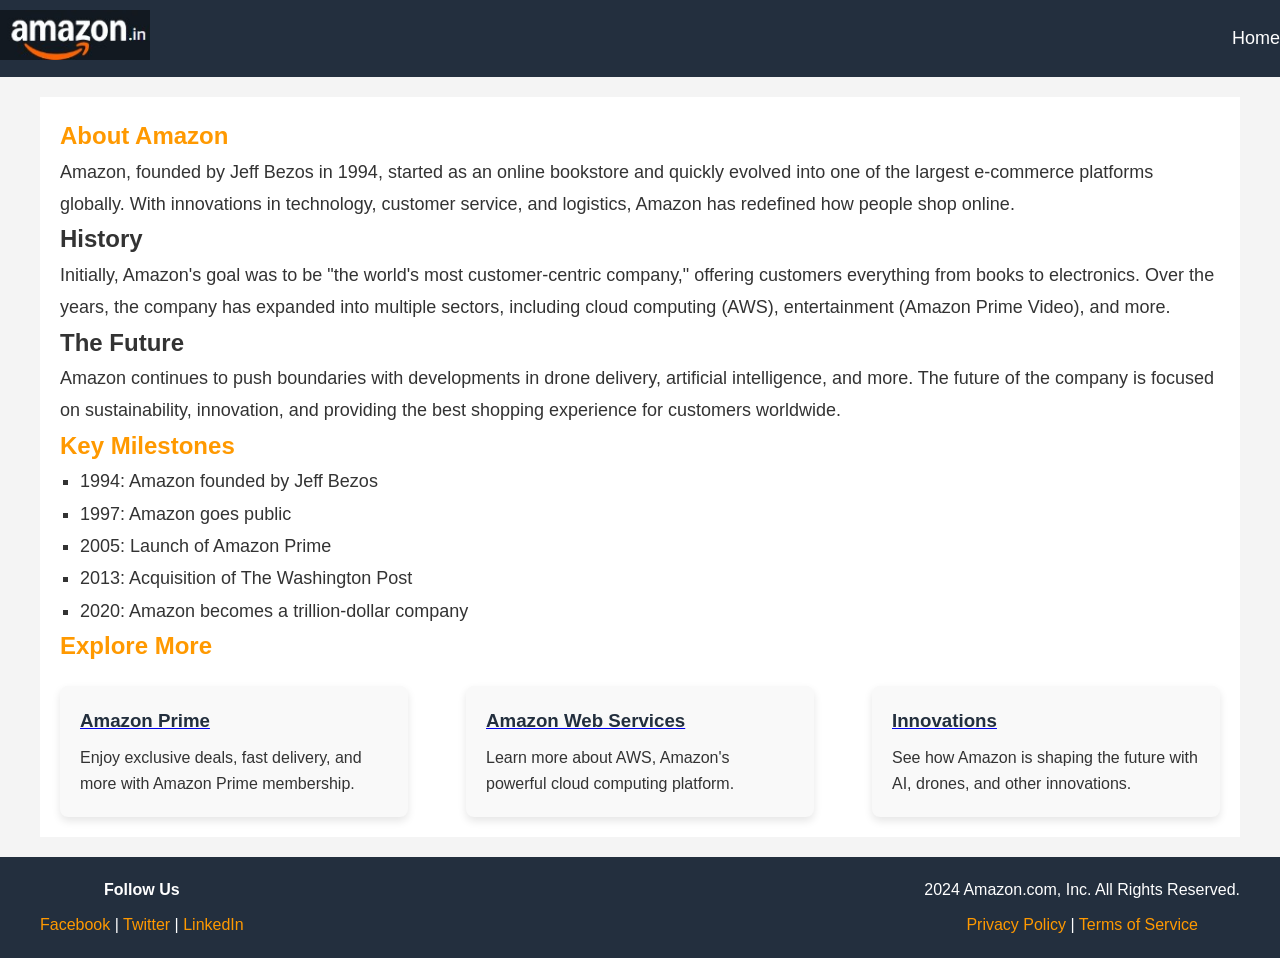
<file: about.html>
﻿<!DOCTYPE html>
<html lang="en">
<head>
    <meta charset="UTF-8">
    <meta name="viewport" content="width=device-width, initial-scale=1.0">
    <meta http-equiv="X-UA-Compatible" content="ie=edge">
    <title>Amazon Clone — Demo</title>
    <link rel="stylesheet" href="about.css">
</head>
<body>
    <!-- Header Section -->
    <header>
        <div class="logo">
            <a href="#"><img src="image/logo1.jpg" alt="main-logo"></a>
        </div>
        <nav>
            <ul>
                <li><a href="homepage.html">Home</a></li>
            </ul>
        </nav>
    </header>

    <!-- Main Section -->
    <main>
        <section class="about-us">
            <h1>About Amazon</h1>
            <p>
                Amazon, founded by Jeff Bezos in 1994, started as an online bookstore and quickly evolved into one of the largest e-commerce platforms globally. With innovations in technology, customer service, and logistics, Amazon has redefined how people shop online.
            </p>
            <h2>History</h2>
            <p>
                Initially, Amazon's goal was to be "the world's most customer-centric company," offering customers everything from books to electronics. Over the years, the company has expanded into multiple sectors, including cloud computing (AWS), entertainment (Amazon Prime Video), and more.
            </p>
            <h2>The Future</h2>
            <p>
                Amazon continues to push boundaries with developments in drone delivery, artificial intelligence, and more. The future of the company is focused on sustainability, innovation, and providing the best shopping experience for customers worldwide.
            </p>
        </section>

        <!-- Key Milestones Section -->
        <section class="milestones">
            <h2>Key Milestones</h2>
            <ul>
                <li>1994: Amazon founded by Jeff Bezos</li>
                <li>1997: Amazon goes public</li>
                <li>2005: Launch of Amazon Prime</li>
                <li>2013: Acquisition of The Washington Post</li>
                <li>2020: Amazon becomes a trillion-dollar company</li>
            </ul>
        </section>

        <!-- Additional Features -->
        <section class="features">
            <h2>Explore More</h2>
            <div class="feature-cards">
                <div class="card">
            <a href="amazon prime.html"> <h3 >Amazon Prime</h3></a>
                    <p>Enjoy exclusive deals, fast delivery, and more with Amazon Prime membership.</p>
                </div>
                <div class="card">
            <a href="web_services.html"><h3>Amazon Web Services</h3></a>
                    <p>Learn more about AWS, Amazon's powerful cloud computing platform.</p>
                </div>
                <div class="card">
            <a href="Innovationsss.html"><h3>Innovations</h3></a>
                    <p>See how Amazon is shaping the future with AI, drones, and other innovations.</p>
                </div>
            </div>
        </section>
    </main>

    <!-- Footer Section -->
    <footer>
        <div class="footer-content">
            <div class="social-media">
                <h4>Follow Us</h4>
                <a href="#">Facebook</a> | 
                <a href="#">Twitter</a> | 
                <a href="#">LinkedIn</a>
            </div>
            <div class="legal-info">
                <p> 2024 Amazon.com, Inc. All Rights Reserved.</p>
                <a href="#">Privacy Policy</a> | <a href="#">Terms of Service</a>
            </div>
        </div>
    </footer>
</body>
</html>
</file>
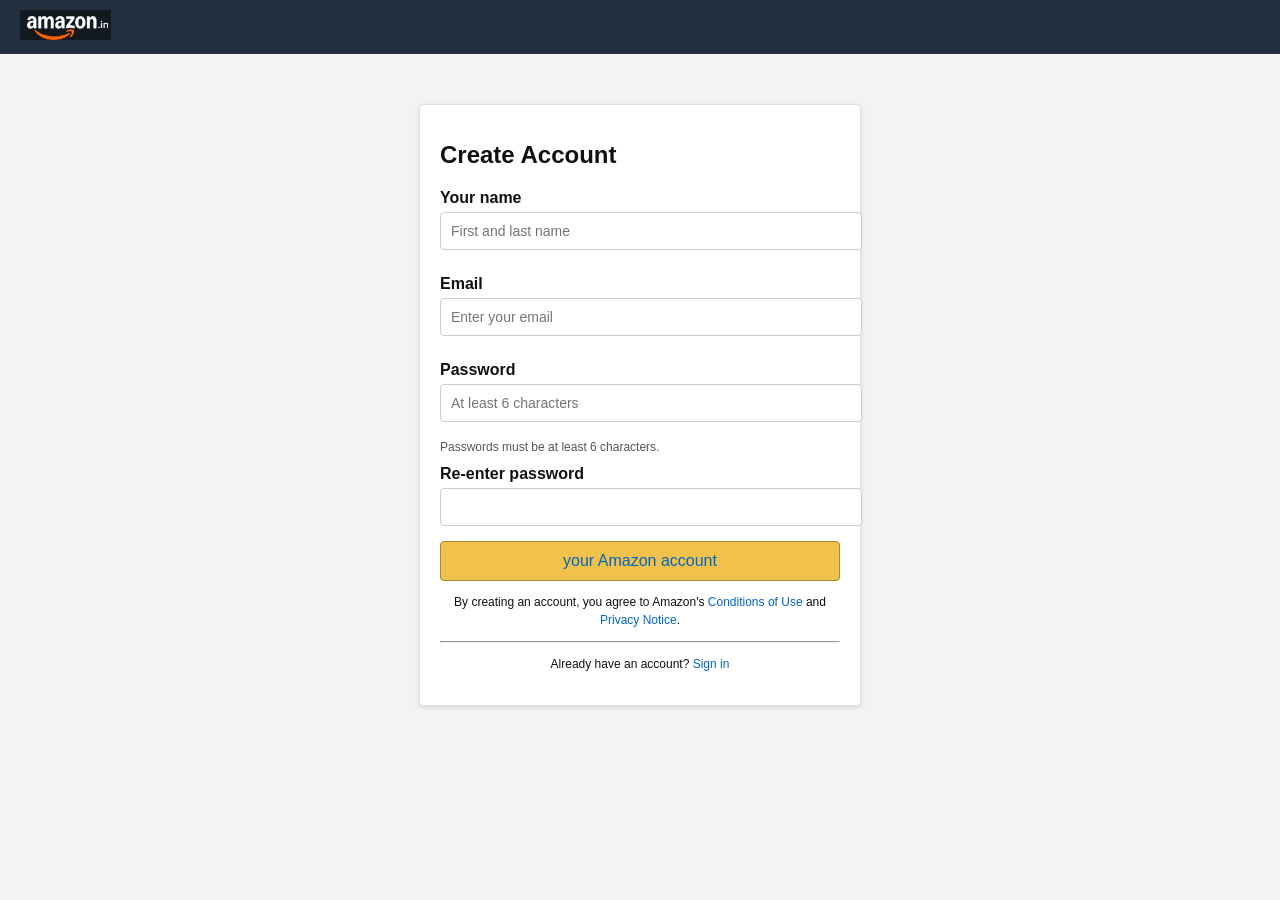
<file: account.html>
﻿<!DOCTYPE html>
<html lang="en">
<head>
    <meta charset="UTF-8">
    <meta name="viewport" content="width=device-width, initial-scale=1.0">
    <title>Amazon Clone — Demo</title>
    <link rel="stylesheet" href="account.css">
</head>
<body>
    <!-- Header Bar -->
    <header class="header-bar">
        <div class="logo">
            <a href="#">
                <img src="image/logo1.jpg" alt="main-logo">
            </a>
        </div>
    </header>

    <!-- Create Account Form -->
    <div class="container">
        <div class="form-box">
            <h1>Create Account</h1>
            <form action="#" method="POST">
                <label for="name">Your name</label>
                <input type="text" id="name" name="name" placeholder="First and last name" required>

                <label for="email">Email</label>
                <input type="email" id="email" name="email" placeholder="Enter your email" required>

                <label for="password">Password</label>
                <input type="password" id="password" name="password" placeholder="At least 6 characters" required>
                <small>Passwords must be at least 6 characters.</small>

                <label for="password-check">Re-enter password</label>
                <input type="password" id="password-check" name="password-check" required>

                <button type="submit" class="create-account-btn"><a href="homepage.html"> your Amazon account</a></button>
            </form>

            <p>By creating an account, you agree to Amazon's <a href="#">Conditions of Use</a> and <a href="#">Privacy Notice</a>.</p>

            <hr>

            <p>Already have an account? <a href="sing in.html">Sign in</a></p>
        </div>
    </div>
</body>
</html>
</file>
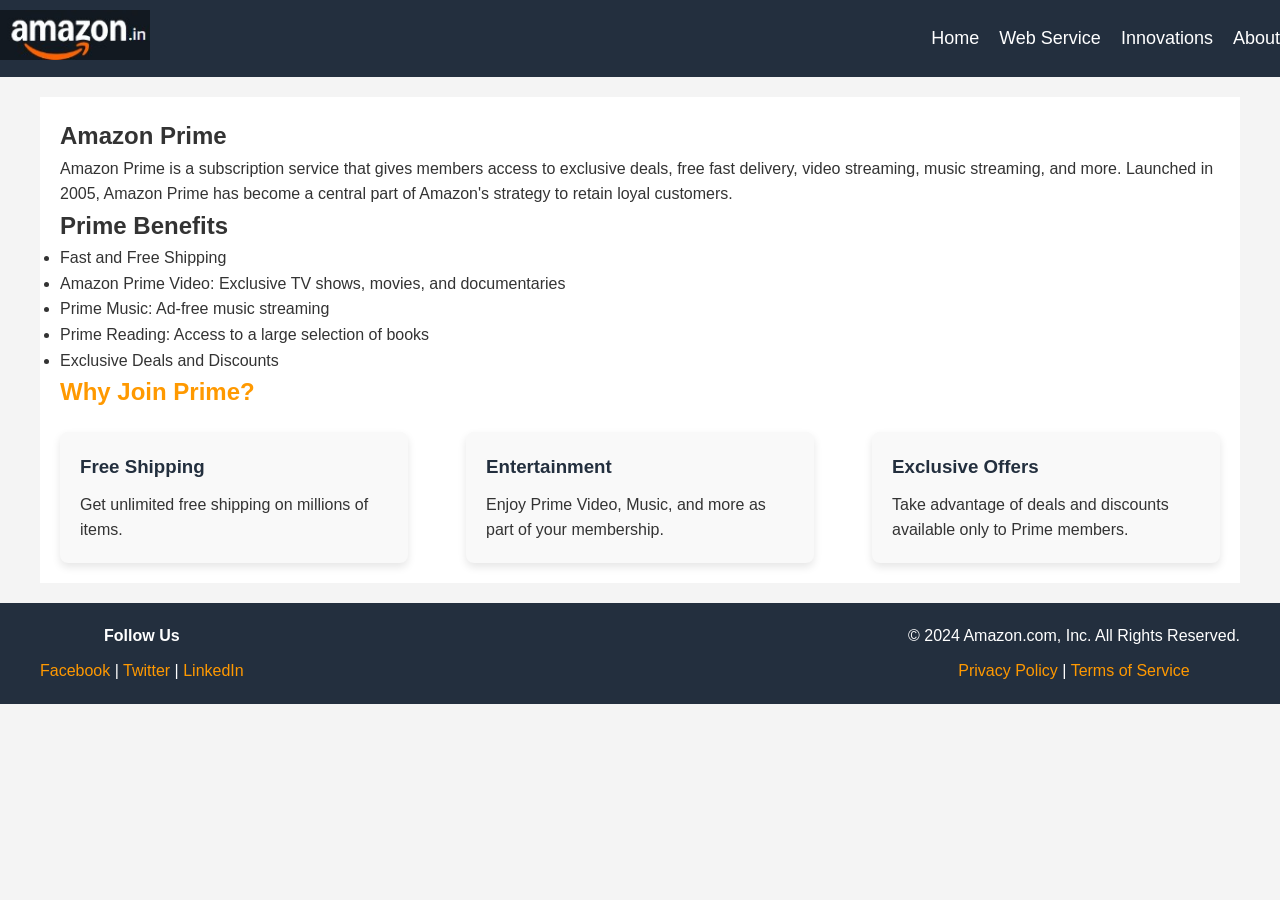
<file: amazon_prime.html>
﻿<!DOCTYPE html>
<html lang="en">
<head>
    <meta charset="UTF-8">
    <meta name="viewport" content="width=device-width, initial-scale=1.0">
    <meta http-equiv="X-UA-Compatible" content="ie=edge">
    <title>Amazon Clone — Demo</title>
    <link rel="stylesheet" href="about.css">
</head>
<body>
    <!-- Header Section -->
    <header>
        <div class="logo">
            <img src="image/logo1.jpg" alt="main-logo">
        </div>
        <nav>
            <ul>
                <li><a href="homepage.html">Home</a></li>
                <li><a href="web_services.html">Web Service</a></li>
                <li><a href="Innovations .html">Innovations</a></li>
                <li><a href="about.html">About</a></li>
            </ul>
        </nav>
    </header>
    <!-- Main Section -->
    <main>
        <section class="prime-info">
            <h1>Amazon Prime</h1>
            <p>
                Amazon Prime is a subscription service that gives members access to exclusive deals, free fast delivery, video streaming, music streaming, and more. Launched in 2005, Amazon Prime has become a central part of Amazon's strategy to retain loyal customers.
            </p>
            <h2>Prime Benefits</h2>
            <ul>
                <li>Fast and Free Shipping</li>
                <li>Amazon Prime Video: Exclusive TV shows, movies, and documentaries</li>
                <li>Prime Music: Ad-free music streaming</li>
                <li>Prime Reading: Access to a large selection of books</li>
                <li>Exclusive Deals and Discounts</li>
            </ul>
        </section>

        <!-- Additional Features -->
        <section class="features">
            <h2>Why Join Prime?</h2>
            <div class="feature-cards">
                <div class="card">
                    <h3>Free Shipping</h3>
                    <p>Get unlimited free shipping on millions of items.</p>
                </div>
                <div class="card">
                    <h3>Entertainment</h3>
                    <p>Enjoy Prime Video, Music, and more as part of your membership.</p>
                </div>
                <div class="card">
                    <h3>Exclusive Offers</h3>
                    <p>Take advantage of deals and discounts available only to Prime members.</p>
                </div>
            </div>
        </section>
    </main>

    <!-- Footer Section -->
    <footer>
        <div class="footer-content">
            <div class="social-media">
                <h4>Follow Us</h4>
                <a href="#">Facebook</a> | 
                <a href="#">Twitter</a> | 
                <a href="#">LinkedIn</a>
            </div>
            <div class="legal-info">
                <p>&copy; 2024 Amazon.com, Inc. All Rights Reserved.</p>
                <a href="#">Privacy Policy</a> | <a href="#">Terms of Service</a>
            </div>
        </div>
    </footer>
</body>
</html>
</file>
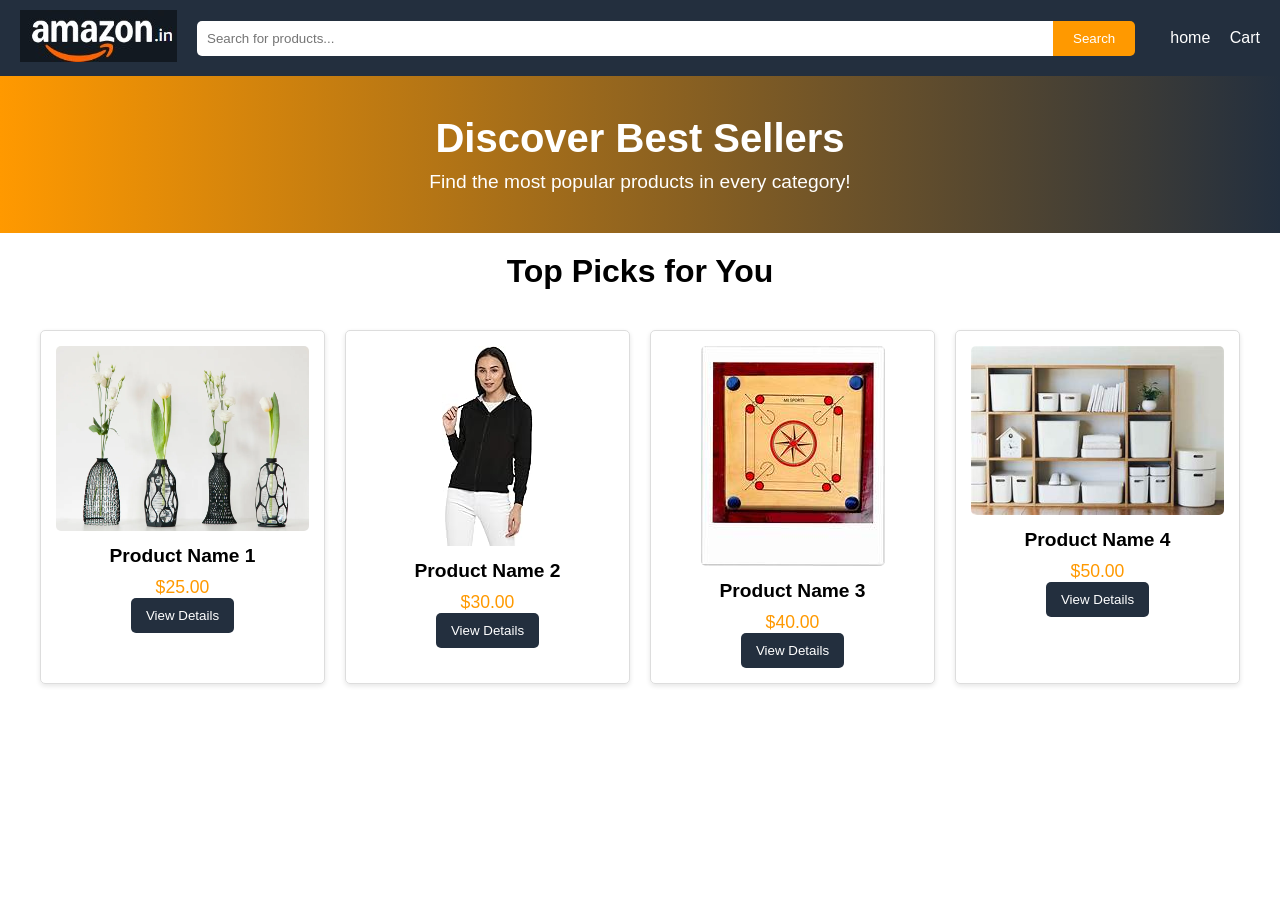
<file: best_seller.html>
﻿<!DOCTYPE html>
<html lang="en">
<head>
    <meta charset="UTF-8">
    <meta name="viewport" content="width=device-width, initial-scale=1.0">
    <title>Amazon Clone — Demo</title>
    <link rel="stylesheet" href="best_seller.css">
</head>
<body>
    <!-- Header Section -->
    <header class="header">
        <div class="header-container">
            <div class="logo">
                <img src="image/logo1.jpg" alt="main-logo">
            </div>
            <div class="search-bar">
                <input type="text" placeholder="Search for products...">
                <button>Search</button>
            </div>
            <div class="nav-links">
                <a href="index.html">home</a>
                <a href="cart.html">Cart</a>
            </div>
        </div>
    </header>
    <!-- Hero Section -->
    <section class="hero">
        <h1>Discover Best Sellers</h1>
        <p>Find the most popular products in every category!</p>
    </section>
    <!-- Product Grid -->
    <section class="products">
        <h2>Top Picks for You</h2>
        <div class="product-grid">
            <div class="product-card">
                <img src="image/home-decor.jpg" alt="Product 1">
                <h3>Product Name 1</h3>
                <p>$25.00</p>
                <button>View Details</button>
            </div>
            <div class="product-card">
                <img src="image/womenc.jpg" alt="Product 2">
                <h3>Product Name 2</h3>
                <p>$30.00</p>
                <button>View Details</button>
            </div>
            <div class="product-card">
                <img src="image/toyc.jpg" alt="Product 3">
                <h3>Product Name 3</h3>
                <p>$40.00</p>
                <button>View Details</button>
            </div>
            <div class="product-card">
                <img src="image/home storage.jpg" alt="Product 4">
                <h3>Product Name 4</h3>
                <p>$50.00</p>
                <button>View Details</button>
            </div>
        </div>
    </section>
</body>
</html>
</file>
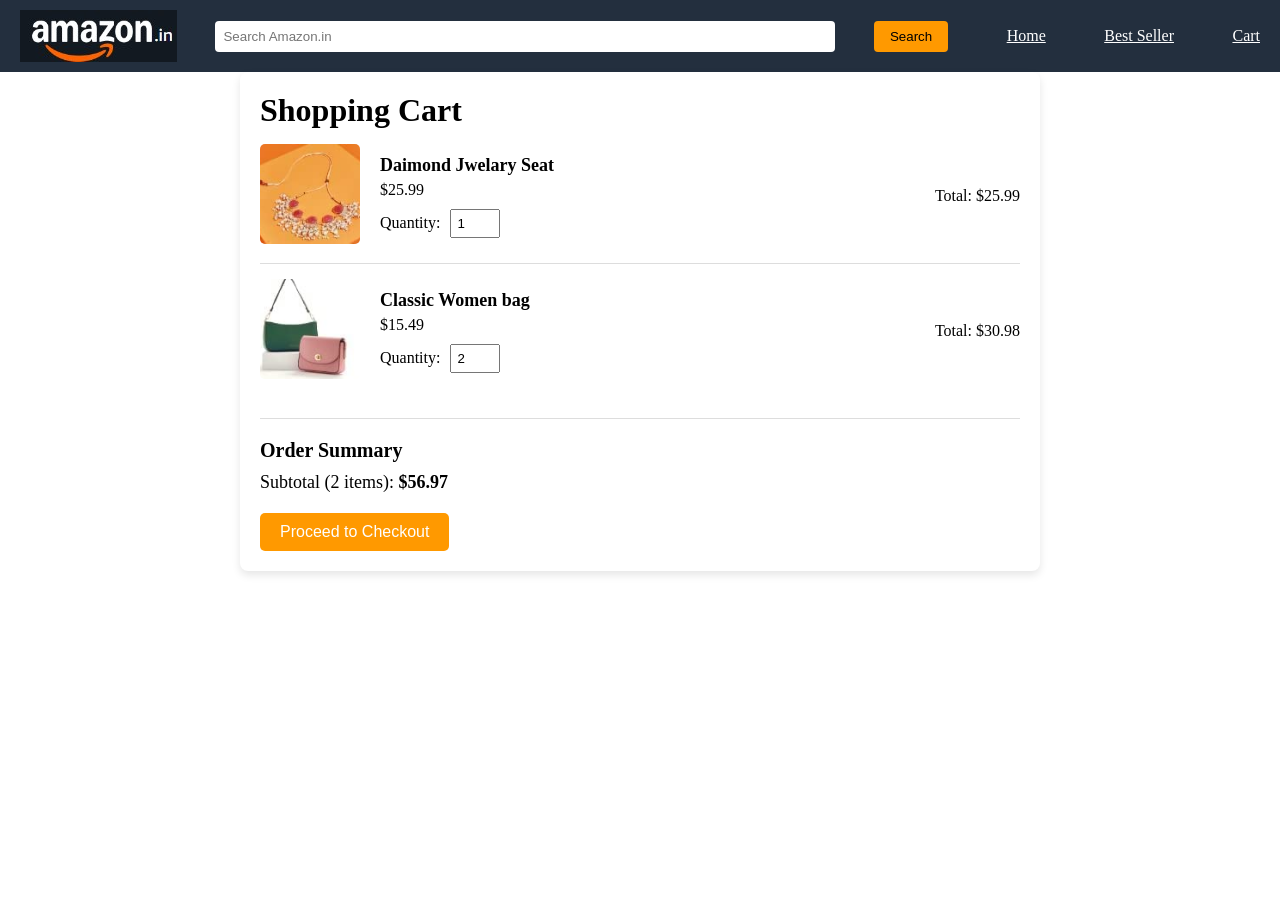
<file: cart.html>
﻿<!DOCTYPE html>
<html lang="en">
<head>
    <meta charset="UTF-8">
    <meta name="viewport" content="width=device-width, initial-scale=1.0">
    <title>Amazon Clone — Demo</title>
    <link rel="stylesheet" href="cart.css">
</head>
<body>
 <!-- Header Section -->
    <header>
<div class="nav">
        <div class="top-bar">
            <img src="image/logo1.jpg" alt="main-logo">
            <input type="text" placeholder="Search Amazon.in" class="search-bar">
            <button class="search-button">Search</button>
            <a href="index.html" class="nav-link">Home</a>
            <a href="best_seller.html" class="nav-link">Best Seller</a>
            <a href="cart.html" class="nav-link">Cart</a>
        </div>
</div>
    </header>
    <div class="cart-container">
        <h1>Shopping Cart</h1>

        <div class="cart-items">
            <!-- Cart Item 1 -->
            <div class="cart-item">
                <div class="item-image">
                    <img src="image/womenj.jpg" alt="Product Image">
                </div>
                <div class="item-details">
                    <h3>Daimond Jwelary Seat</h3>
                    <p>$25.99</p>
                    <div class="item-quantity">
                        <label for="quantity1">Quantity:</label>
                        <input type="number" id="quantity1" min="1" value="1">
                    </div>
                </div>
                <div class="item-total">
                    <p>Total: $25.99</p>
                </div>
            </div>

            <!-- Cart Item 2 -->
            <div class="cart-item">
                <div class="item-image">
                    <img src="image/womenp.jpg" alt="Product Image">
                </div>
                <div class="item-details">
                    <h3>Classic Women bag</h3>
                    <p>$15.49</p>
                    <div class="item-quantity">
                        <label for="quantity2">Quantity:</label>
                        <input type="number" id="quantity2" min="1" value="2">
                    </div>
                </div>
                <div class="item-total">
                    <p>Total: $30.98</p>
                </div>
            </div>
        </div>

        <div class="cart-summary">
            <h3>Order Summary</h3>
            <p>Subtotal (2 items): <strong>$56.97</strong></p>
            <button class="checkout-btn">Proceed to Checkout</button>
        </div>
    </div>
</body>
</html>
</file>
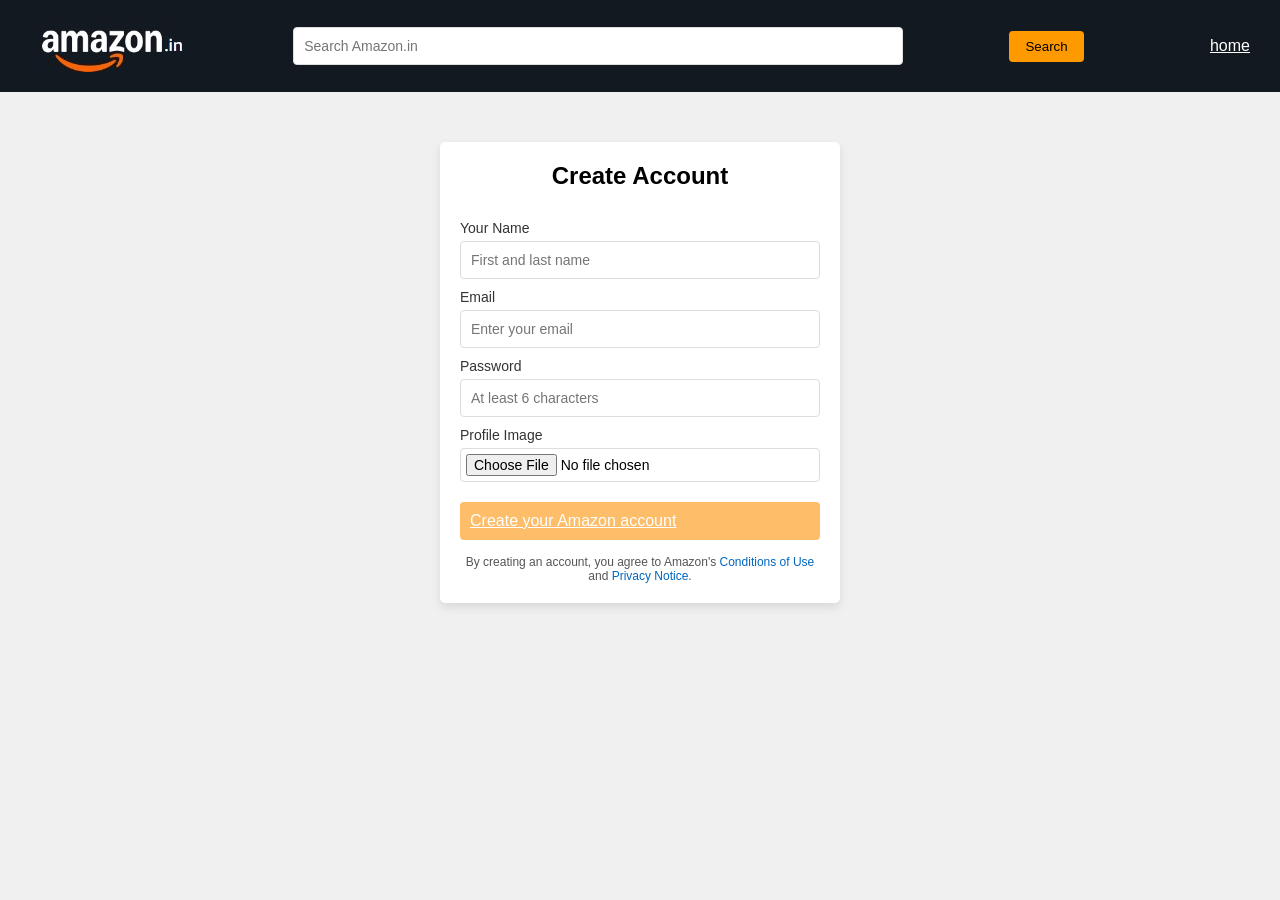
<file: contact.html>
﻿<!DOCTYPE html>
<html lang="en">
<head>
    <meta charset="UTF-8">
    <meta name="viewport" content="width=device-width, initial-scale=1.0">
    <title>Amazon Clone — Demo</title>
    <link rel="stylesheet" href="contact.css">
</head>
<body>

   
    <!-- Header Section -->
    <header>
        <div class="top-bar">
            <img src="image/logo1.jpg" alt="main-logo">
            <input type="text" placeholder="Search Amazon.in" class="search-bar">
            <button class="search-button">Search</button>
            <a href="index.html" class="nav-link">home</a>
        </div>
</header>


    <!-- Registration Form -->
    <div class="container">
        <div class="form-header">
            <h2>Create Account</h2>
        </div>
        
        <form action="#" method="POST" enctype="multipart/form-data" class="registration-form">
            <!-- Full Name -->
            <label for="name">Your Name</label>
            <input type="text" id="name" name="name" placeholder="First and last name" required>

            <!-- Email -->
            <label for="email">Email</label>
            <input type="email" id="email" name="email" placeholder="Enter your email" required>

            <!-- Password -->
            <label for="password">Password</label>
            <input type="password" id="password" name="password" placeholder="At least 6 characters" minlength="6" required>

            <!-- Profile Image -->
            <label for="profile-img">Profile Image</label>
            <input type="file" id="profile-img" name="profile-img" accept="image/*">

            <!-- Submit Button -->
            
	    <a href="C:\Users\BVOC\Desktop\janbi\project2index.html"  class="submit-btn">Create your Amazon account</a>
        </form>

        <p class="terms">
            By creating an account, you agree to Amazon's <a href="#">Conditions of Use</a> and <a href="#">Privacy Notice</a>.
        </p>
    </div>

</body>
</html>
</file>
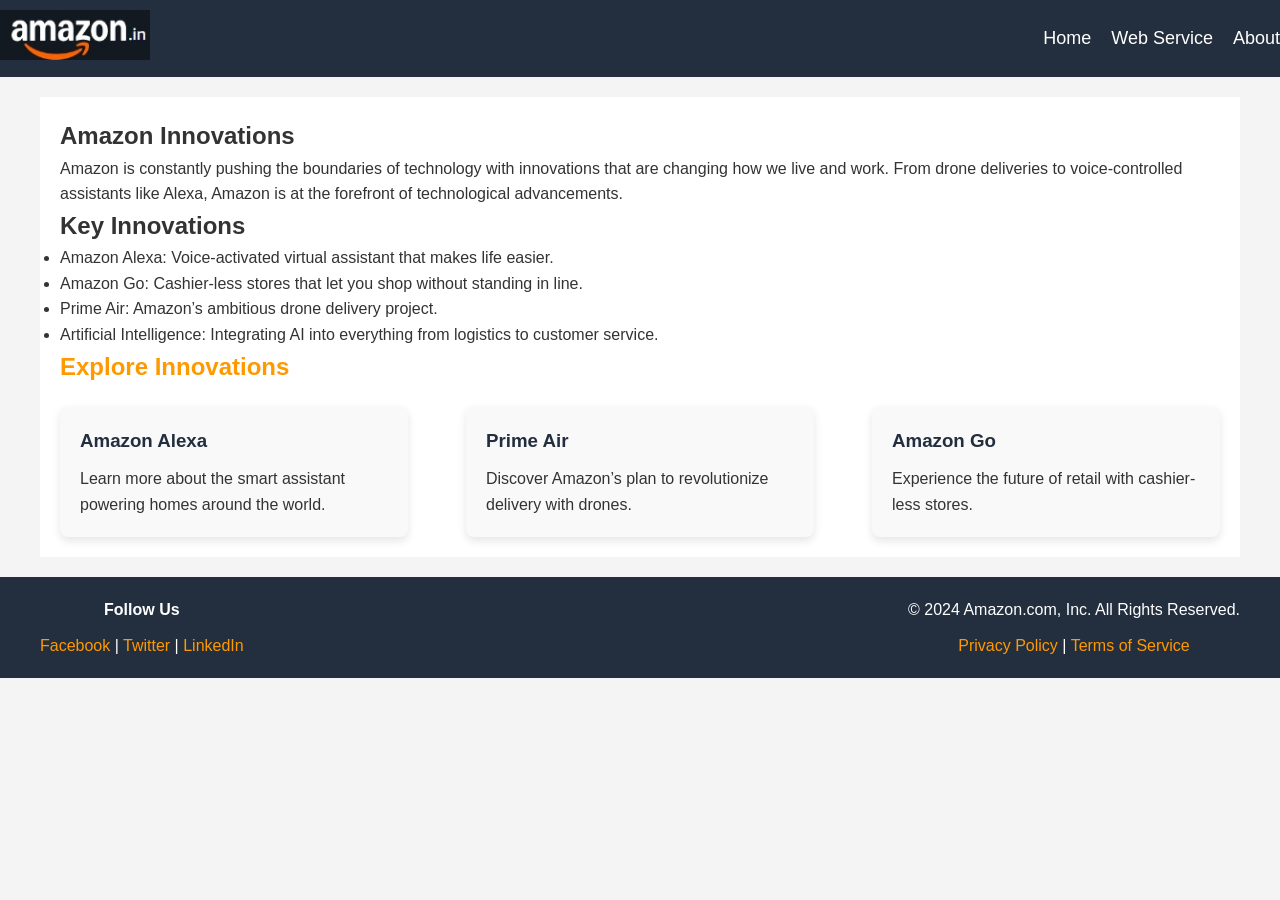
<file: Innovations .html>
<!DOCTYPE html>
<html lang="en">
<head>
    <meta charset="UTF-8">
    <meta name="viewport" content="width=device-width, initial-scale=1.0">
    <meta http-equiv="X-UA-Compatible" content="ie=edge">
    <title>Amazon Innovations</title>
    <link rel="stylesheet" href="about.css">
</head>
<body>
    <!-- Header Section -->
    <header>
        <div class="logo">
            <img src="image/logo1.jpg" alt="main-logo">
        </div>
        <nav>
            <ul>
                <li><a href="index.html">Home</a></li>
                <li><a href="Web Services .html">Web Service</a></li>
                <li><a href="about.html">About</a></li>
            </ul>
        </nav>
    </header>

    <!-- Main Section -->
    <main>
        <section class="innovation-info">
            <h1>Amazon Innovations</h1>
            <p>
                Amazon is constantly pushing the boundaries of technology with innovations that are changing how we live and work. From drone deliveries to voice-controlled assistants like Alexa, Amazon is at the forefront of technological advancements.
            </p>
            <h2>Key Innovations</h2>
            <ul>
                <li>Amazon Alexa: Voice-activated virtual assistant that makes life easier.</li>
                <li>Amazon Go: Cashier-less stores that let you shop without standing in line.</li>
                <li>Prime Air: Amazon’s ambitious drone delivery project.</li>
                <li>Artificial Intelligence: Integrating AI into everything from logistics to customer service.</li>
            </ul>
        </section>

        <!-- Additional Features -->
        <section class="features">
            <h2>Explore Innovations</h2>
            <div class="feature-cards">
                <div class="card">
                    <h3>Amazon Alexa</h3>
                    <p>Learn more about the smart assistant powering homes around the world.</p>
                </div>
                <div class="card">
                    <h3>Prime Air</h3>
                    <p>Discover Amazon’s plan to revolutionize delivery with drones.</p>
                </div>
                <div class="card">
                    <h3>Amazon Go</h3>
                    <p>Experience the future of retail with cashier-less stores.</p>
                </div>
            </div>
        </section>
    </main>

    <!-- Footer Section -->
    <footer>
        <div class="footer-content">
            <div class="social-media">
                <h4>Follow Us</h4>
                <a href="#">Facebook</a> | 
                <a href="#">Twitter</a> | 
                <a href="#">LinkedIn</a>
            </div>
            <div class="legal-info">
                <p>&copy; 2024 Amazon.com, Inc. All Rights Reserved.</p>
                <a href="#">Privacy Policy</a> | <a href="#">Terms of Service</a>
            </div>
        </div>
    </footer>
</body>
</html>
</file>
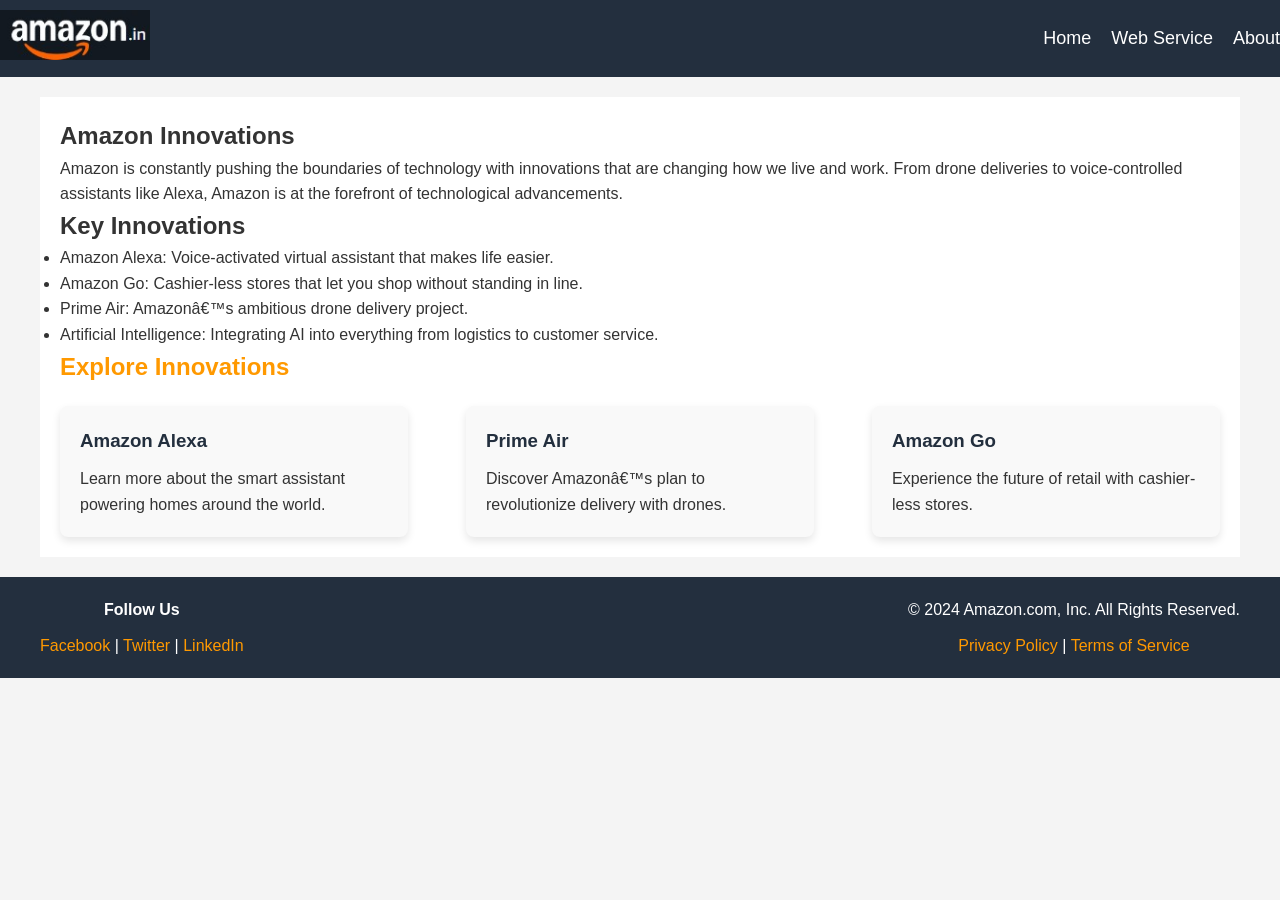
<file: innovations.html>
﻿<!DOCTYPE html>
<html lang="en">
<head>
    <meta charset="UTF-8">
    <meta name="viewport" content="width=device-width, initial-scale=1.0">
    <meta http-equiv="X-UA-Compatible" content="ie=edge">
    <title>Amazon Clone — Demo</title>
    <link rel="stylesheet" href="about.css">
</head>
<body>
    <!-- Header Section -->
    <header>
        <div class="logo">
            <img src="image/logo1.jpg" alt="main-logo">
        </div>
        <nav>
            <ul>
                <li><a href="index.html">Home</a></li>
                <li><a href="web_services.html">Web Service</a></li>
                <li><a href="about.html">About</a></li>
            </ul>
        </nav>
    </header>

    <!-- Main Section -->
    <main>
        <section class="innovation-info">
            <h1>Amazon Innovations</h1>
            <p>
                Amazon is constantly pushing the boundaries of technology with innovations that are changing how we live and work. From drone deliveries to voice-controlled assistants like Alexa, Amazon is at the forefront of technological advancements.
            </p>
            <h2>Key Innovations</h2>
            <ul>
                <li>Amazon Alexa: Voice-activated virtual assistant that makes life easier.</li>
                <li>Amazon Go: Cashier-less stores that let you shop without standing in line.</li>
                <li>Prime Air: Amazonâ€™s ambitious drone delivery project.</li>
                <li>Artificial Intelligence: Integrating AI into everything from logistics to customer service.</li>
            </ul>
        </section>

        <!-- Additional Features -->
        <section class="features">
            <h2>Explore Innovations</h2>
            <div class="feature-cards">
                <div class="card">
                    <h3>Amazon Alexa</h3>
                    <p>Learn more about the smart assistant powering homes around the world.</p>
                </div>
                <div class="card">
                    <h3>Prime Air</h3>
                    <p>Discover Amazonâ€™s plan to revolutionize delivery with drones.</p>
                </div>
                <div class="card">
                    <h3>Amazon Go</h3>
                    <p>Experience the future of retail with cashier-less stores.</p>
                </div>
            </div>
        </section>
    </main>

    <!-- Footer Section -->
    <footer>
        <div class="footer-content">
            <div class="social-media">
                <h4>Follow Us</h4>
                <a href="#">Facebook</a> | 
                <a href="#">Twitter</a> | 
                <a href="#">LinkedIn</a>
            </div>
            <div class="legal-info">
                <p>&copy; 2024 Amazon.com, Inc. All Rights Reserved.</p>
                <a href="#">Privacy Policy</a> | <a href="#">Terms of Service</a>
            </div>
        </div>
    </footer>
</body>
</html>
</file>
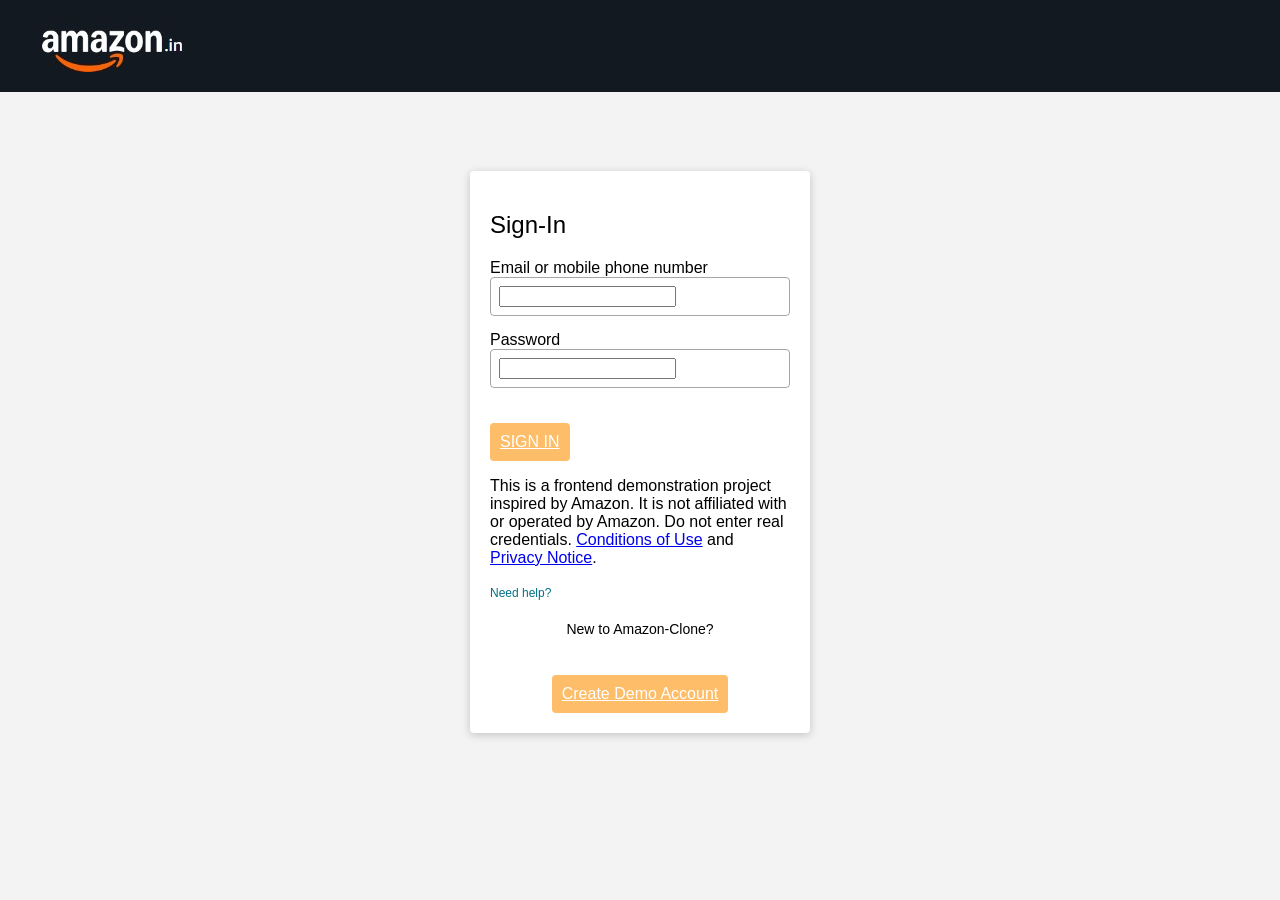
<file: sign_in.html>
<!DOCTYPE html>
<html lang="en">
<head>
    <meta charset="UTF-8">
    <meta name="viewport" content="width=device-width, initial-scale=1.0">
    <title>Amazon Clone — Demo</title>
    <link rel="stylesheet" href="sign_in.css">
</head>
<body>
    <!-- Header Section -->
    <header>
<div class="nav">
        <div class="top-bar">
            <img src="image/logo1.jpg" alt="main-logo">
        </div>
</div>
    </header>

    <!--Demo Sign In Form -->
    <div class="signin-container">
        <div class="signin-box">
            <h2>Sign-In</h2>
            <form action="" onsubmit="return false;">
                <!-- Username (Email) -->
                <label for="email">Email or mobile phone number</label>
                <div class="input-container">
                    <input type="text" id="email" name="email" required>
                </div>

                <!--Demo Password -->
                <label for="password">Password</label>
                <div class="input-container">
                    <input type="password" id="password" name="password" required>
                </div>

                <!-- Submit Button -->
		<a href="index.html"  class="submit-btn">SIGN IN</a>
                <p>This is a frontend demonstration project inspired by Amazon.
                    It is not affiliated with or operated by Amazon.
                    Do not enter real credentials. <a href="#">Conditions of Use</a> and <a href="#">Privacy Notice</a>.</p>

                <div class="help-links">
                    <a href="#">Need help?</a>
                </div>
            </form>

            <div class="new-account">
                <h4>New to Amazon-Clone?</h4>
                <a href="account.html" class="submit-btn">Create Demo Account</a>
            </div>
        </div>
    </div>
</body>
</html>
</file>
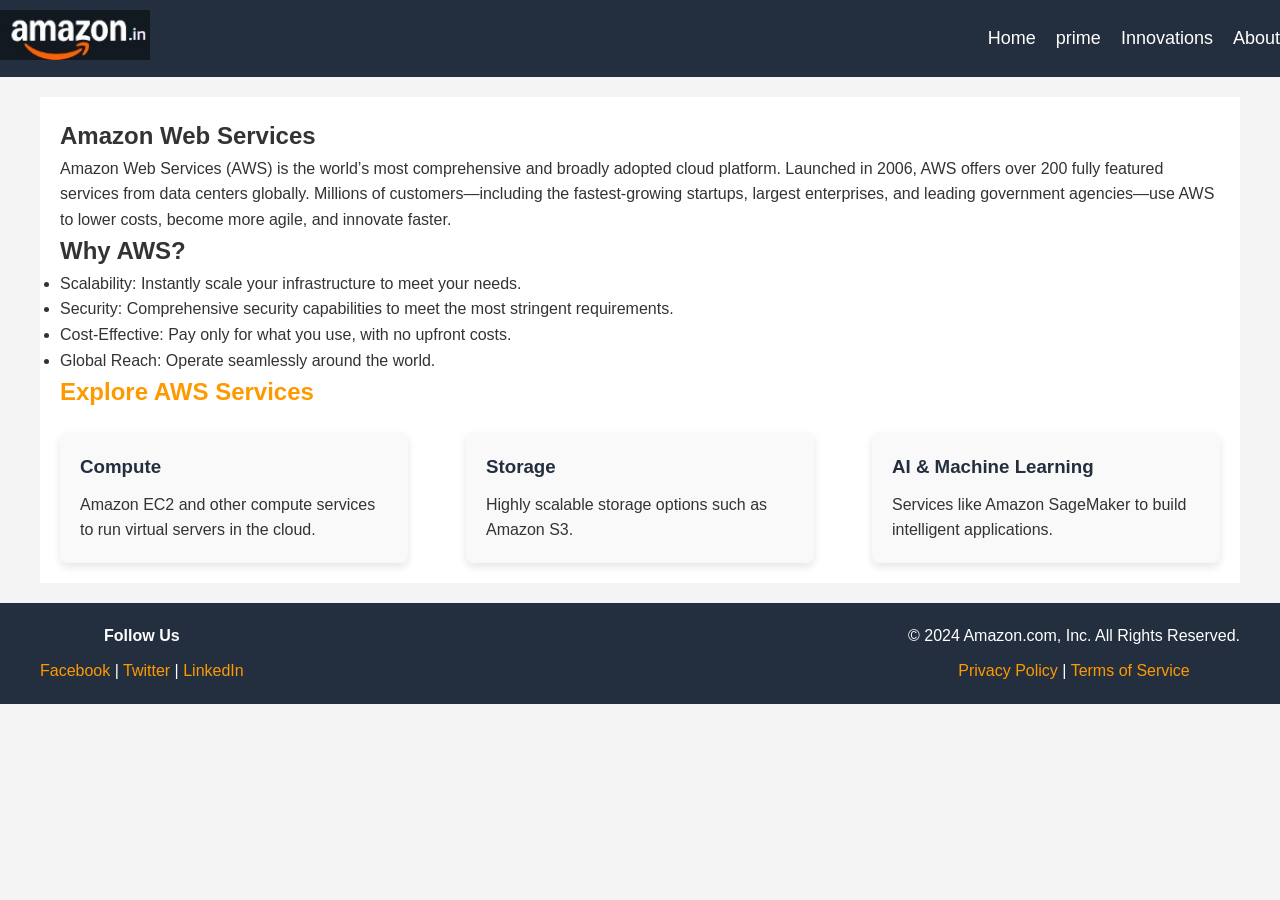
<file: web _services.html>
<!DOCTYPE html>
<html lang="en">
<head>
    <meta charset="UTF-8">
    <meta name="viewport" content="width=device-width, initial-scale=1.0">
    <meta http-equiv="X-UA-Compatible" content="ie=edge">
    <title>Amazon Web Services</title>
    <link rel="stylesheet" href="about.css">
</head>
<body>
    <!-- Header Section -->
    <header>
        <div class="logo">
            <img src="image/logo1.jpg" alt="main-logo">
        </div>
        <nav>
            <ul>
                <li><a href="index.html">Home</a></li>
                <li><a href="amazon_prime.html">prime</a></li>
                <li><a href="Innovations .html">Innovations</a></li>
                <li><a href="about.html">About</a></li>
            </ul>
        </nav>
    </header>

    <!-- Main Section -->
    <main>
        <section class="aws-info">
            <h1>Amazon Web Services</h1>
            <p>
                Amazon Web Services (AWS) is the world’s most comprehensive and broadly adopted cloud platform. Launched in 2006, AWS offers over 200 fully featured services from data centers globally. Millions of customers—including the fastest-growing startups, largest enterprises, and leading government agencies—use AWS to lower costs, become more agile, and innovate faster.
            </p>
            <h2>Why AWS?</h2>
            <ul>
                <li>Scalability: Instantly scale your infrastructure to meet your needs.</li>
                <li>Security: Comprehensive security capabilities to meet the most stringent requirements.</li>
                <li>Cost-Effective: Pay only for what you use, with no upfront costs.</li>
                <li>Global Reach: Operate seamlessly around the world.</li>
            </ul>
        </section>

        <!-- Additional Features -->
        <section class="features">
            <h2>Explore AWS Services</h2>
            <div class="feature-cards">
                <div class="card">
                    <h3>Compute</h3>
                    <p>Amazon EC2 and other compute services to run virtual servers in the cloud.</p>
                </div>
                <div class="card">
                    <h3>Storage</h3>
                    <p>Highly scalable storage options such as Amazon S3.</p>
                </div>
                <div class="card">
                    <h3>AI & Machine Learning</h3>
                    <p>Services like Amazon SageMaker to build intelligent applications.</p>
                </div>
            </div>
        </section>
    </main>

    <!-- Footer Section -->
    <footer>
        <div class="footer-content">
            <div class="social-media">
                <h4>Follow Us</h4>
                <a href="#">Facebook</a> | 
                <a href="#">Twitter</a> | 
                <a href="#">LinkedIn</a>
            </div>
            <div class="legal-info">
                <p>&copy; 2024 Amazon.com, Inc. All Rights Reserved.</p>
                <a href="#">Privacy Policy</a> | <a href="#">Terms of Service</a>
            </div>
        </div>
    </footer>
</body>
</html>
</file>
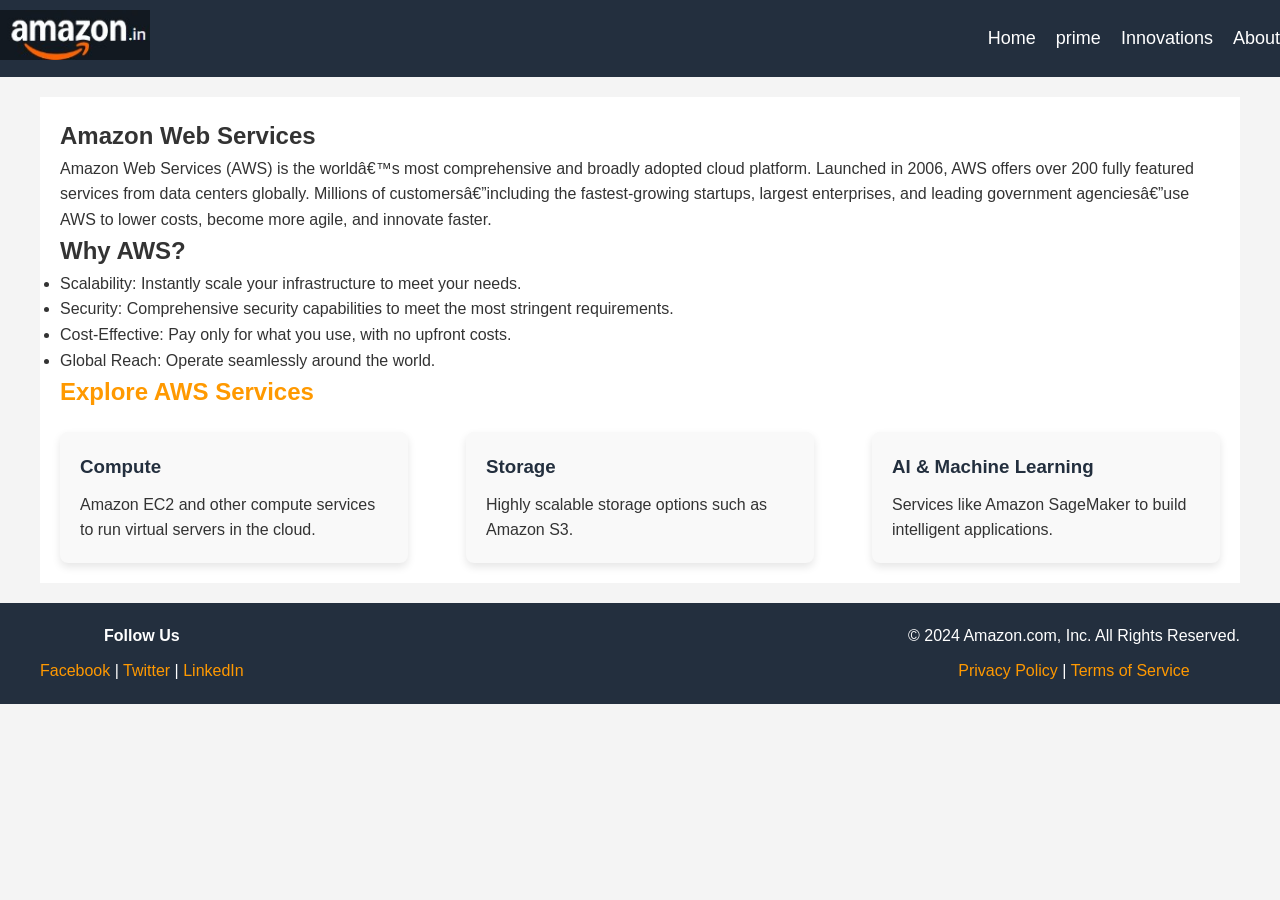
<file: web_services.html>
﻿<!DOCTYPE html>
<html lang="en">
<head>
    <meta charset="UTF-8">
    <meta name="viewport" content="width=device-width, initial-scale=1.0">
    <meta http-equiv="X-UA-Compatible" content="ie=edge">
    <title>Amazon Clone — Demo</title>
    <link rel="stylesheet" href="about.css">
</head>
<body>
    <!-- Header Section -->
    <header>
        <div class="logo">
            <img src="image/logo1.jpg" alt="main-logo">
        </div>
        <nav>
            <ul>
                <li><a href="index.html">Home</a></li>
                <li><a href="amazon_prime.html">prime</a></li>
                <li><a href="Innovations .html">Innovations</a></li>
                <li><a href="about.html">About</a></li>
            </ul>
        </nav>
    </header>

    <!-- Main Section -->
    <main>
        <section class="aws-info">
            <h1>Amazon Web Services</h1>
            <p>
                Amazon Web Services (AWS) is the worldâ€™s most comprehensive and broadly adopted cloud platform. Launched in 2006, AWS offers over 200 fully featured services from data centers globally. Millions of customersâ€”including the fastest-growing startups, largest enterprises, and leading government agenciesâ€”use AWS to lower costs, become more agile, and innovate faster.
            </p>
            <h2>Why AWS?</h2>
            <ul>
                <li>Scalability: Instantly scale your infrastructure to meet your needs.</li>
                <li>Security: Comprehensive security capabilities to meet the most stringent requirements.</li>
                <li>Cost-Effective: Pay only for what you use, with no upfront costs.</li>
                <li>Global Reach: Operate seamlessly around the world.</li>
            </ul>
        </section>

        <!-- Additional Features -->
        <section class="features">
            <h2>Explore AWS Services</h2>
            <div class="feature-cards">
                <div class="card">
                    <h3>Compute</h3>
                    <p>Amazon EC2 and other compute services to run virtual servers in the cloud.</p>
                </div>
                <div class="card">
                    <h3>Storage</h3>
                    <p>Highly scalable storage options such as Amazon S3.</p>
                </div>
                <div class="card">
                    <h3>AI & Machine Learning</h3>
                    <p>Services like Amazon SageMaker to build intelligent applications.</p>
                </div>
            </div>
        </section>
    </main>

    <!-- Footer Section -->
    <footer>
        <div class="footer-content">
            <div class="social-media">
                <h4>Follow Us</h4>
                <a href="#">Facebook</a> | 
                <a href="#">Twitter</a> | 
                <a href="#">LinkedIn</a>
            </div>
            <div class="legal-info">
                <p>&copy; 2024 Amazon.com, Inc. All Rights Reserved.</p>
                <a href="#">Privacy Policy</a> | <a href="#">Terms of Service</a>
            </div>
        </div>
    </footer>
</body>
</html>
</file>
<file: about.css>
/* General Styles */
* {
    margin: 0;
    padding: 0;
    box-sizing: border-box;
    font-family: Arial, sans-serif;
}

body {
    line-height: 1.6;
    background-color: #f4f4f4;
    color: #333;
}

/* Header */
header {
    background-color: #232F3E;
    color: white;
    padding: 10px 0;
    display: flex;
    justify-content: space-between;
    align-items: center;
}

.logo img {
    width: 150px;
}

nav ul {
    list-style: none;
    display: flex;
}

nav ul li {
    margin-left: 20px;
}

nav ul li a {
    color: white;
    text-decoration: none;
    font-size: 18px;
}

nav ul li a:hover {
    text-decoration: underline;
}

/* Main Section */
main {
    padding: 20px;
    background-color: white;
    margin: 20px auto;
    max-width: 1200px;
}

.about-us h1, .milestones h2, .features h2 {
    color: #FF9900;
}

.about-us p, .milestones ul {
    font-size: 18px;
    line-height: 1.8;
}

.milestones ul {
    list-style: square;
    margin-left: 20px;
}

/* Feature Cards */
.feature-cards {
    display: flex;
    justify-content: space-between;
    margin-top: 20px;
}

.card {
    background-color: #f9f9f9;
    padding: 20px;
    border-radius: 8px;
    box-shadow: 0px 4px 8px rgba(0,0,0,0.1);
    flex-basis: 30%;
}

.card h3 {
    color: #232F3E;
    margin-bottom: 10px;
}

.card p {
    font-size: 16px;
}

/* Footer */
footer {
    background-color: #232F3E;
    color: white;
    padding: 20px 0;
    text-align: center;
}

.footer-content {
    max-width: 1200px;
    margin: 0 auto;
    display: flex;
    justify-content: space-between;
    align-items: center;
}

.footer-content .social-media h4, .footer-content .legal-info p {
    margin-bottom: 10px;
}

.footer-content a {
    color: #FF9900;
    text-decoration: none;
}

.footer-content a:hover {
    text-decoration: underline;
}
</file>
<file: account.css>
/* General Styles */
body {
    font-family: Arial, sans-serif;
    margin: 0;
    padding: 0;
    background-color: #f3f3f3;
    color: #111;
}

/* Header Bar */
.header-bar {
    background-color: #232f3e;
    padding: 10px 20px;
}

.header-bar .logo img {
    height: 30px;
}

/* Container */
.container {
    max-width: 400px;
    margin: 50px auto;
    background-color: #fff;
    border: 1px solid #ddd;
    border-radius: 4px;
    box-shadow: 0 2px 5px rgba(0, 0, 0, 0.1);
    padding: 20px;
}

/* Form Styles */
.form-box h1 {
    font-size: 24px;
    margin-bottom: 20px;
}

.form-box label {
    display: block;
    font-weight: bold;
    margin: 10px 0 5px;
}

.form-box input {
    width: 100%;
    padding: 10px;
    border: 1px solid #ccc;
    border-radius: 4px;
    margin-bottom: 15px;
    font-size: 14px;
}

.form-box small {
    font-size: 12px;
    color: #555;
}

.create-account-btn {
    width: 100%;
    background-color: #f0c14b;
    color: #111;
    padding: 10px;
    border: 1px solid #a88734;
    border-radius: 4px;
    font-size: 16px;
    cursor: pointer;
}

.create-account-btn:hover {
    background-color: #ddb347;
}

/* Links */
.form-box a {
    color: #0066c0;
    text-decoration: none;
}

.form-box a:hover {
    text-decoration: underline;
}

/* Footer Message */
.form-box p {
    font-size: 12px;
    line-height: 1.5;
    text-align: center;
}
</file>
<file: best_seller.css>
/* General Styles */
* {
    margin: 0;
    padding: 0;
    box-sizing: border-box;
    font-family: Arial, sans-serif;
}

/* Header Section */
.header {
    background-color: #232f3e;
    color: white;
    padding: 10px 20px;
}

.header-container {
    display: flex;
    align-items: center;
    justify-content: space-between;
}

.logo a {
    color: white;
    text-decoration: none;
    font-size: 1.5em;
    font-weight: bold;
}

.logo span {
    color: #ff9900;
}

.search-bar {
    display: flex;
    align-items: center;
    flex: 1;
    margin: 0 20px;
}

.search-bar input {
    flex: 1;
    padding: 10px;
    border: none;
    border-radius: 5px 0 0 5px;
    outline: none;
}

.search-bar button {
    padding: 10px 20px;
    border: none;
    background-color: #ff9900;
    color: white;
    border-radius: 0 5px 5px 0;
    cursor: pointer;
}

.search-bar button:hover {
    background-color: #f76c00;
}

.nav-links a {
    color: white;
    text-decoration: none;
    margin-left: 15px;
    font-size: 1em;
}

/* Hero Section */
.hero {
    background: linear-gradient(to right, #ff9900, #232f3e);
    color: white;
    text-align: center;
    padding: 40px 20px;
}

.hero h1 {
    font-size: 2.5em;
    margin-bottom: 10px;
}

.hero p {
    font-size: 1.2em;
}

/* Product Grid */
.products {
    padding: 20px;
    text-align: center;
}

.products h2 {
    font-size: 2em;
    margin-bottom: 20px;
}

.product-grid {
    display: grid;
    grid-template-columns: repeat(auto-fit, minmax(200px, 1fr));
    gap: 20px;
    padding: 20px;
}

.product-card {
    border: 1px solid #ddd;
    border-radius: 5px;
    padding: 15px;
    text-align: center;
    box-shadow: 0 2px 5px rgba(0, 0, 0, 0.1);
}

.product-card img {
    max-width: 100%;
    border-radius: 5px;
}

.product-card h3 {
    font-size: 1.2em;
    margin: 10px 0;
}

.product-card p {
    color: #ff9900;
    font-size: 1.1em;
}

.product-card button {
    padding: 10px 15px;
    background-color: #232f3e;
    color: white;
    border: none;
    border-radius: 5px;
    cursor: pointer;
}

.product-card button:hover {
    background-color: #ff9900;
}
</file>
<file: cart.css>
* {
    margin: 0;
    padding: 0;
    box-sizing: border-box;
}

.body {
    font-family: Arial, sans-serif;
    background-color: #f3f3f3;
    padding: 20px;
}

.cart-container {
    max-width: 800px;
    margin: 0 auto;
    background-color: white;
    padding: 20px;
    border-radius: 8px;
    box-shadow: 0 4px 8px rgba(0, 0, 0, 0.1);
}

.h1 {
    margin-bottom: 20px;
    font-size: 28px;
}

.cart-items {
    border-bottom: 1px solid #ddd;
    padding-bottom: 20px;
}

.cart-item {
    display: flex;
    align-items: center;
    justify-content: space-between;
    padding: 15px 0;
    border-top: 1px solid #ddd;
}

.cart-item:first-child {
    border-top: none;
}

.item-image img {
    width: 100px;
    height: 100px;
    object-fit: cover;
    border-radius: 5px;
}

.item-details {
    flex-grow: 1;
    margin-left: 20px;
}

.item-details h3 {
    font-size: 18px;
    margin-bottom: 5px;
}

.item-details p {
    font-size: 16px;
    margin-bottom: 10px;
}

.item-quantity {
    display: flex;
    align-items: center;
}

.item-quantity label {
    margin-right: 10px;
}

.item-quantity input {
    width: 50px;
    padding: 5px;
}

.item-total {
    font-size: 16px;
}

.cart-summary {
    margin-top: 20px;
}

.cart-summary h3 {
    font-size: 20px;
    margin-bottom: 10px;
}

.cart-summary p {
    font-size: 18px;
    margin-bottom: 20px;
}

.checkout-btn {
    background-color: #ff9900;
    color: white;
    padding: 10px 20px;
    border: none;
    border-radius: 5px;
    cursor: pointer;
    font-size: 16px;
}

.checkout-btn:hover {
    background-color: #e68a00;
}

.top-bar {
    display: flex;
    align-items: center;
    justify-content: space-between;
    padding: 10px 20px;
}

.logo {
    font-size: 24px;
    font-weight: bold;
    color: #ff9900;
}

.search-bar {
    width: 50%;
    padding: 8px;
    border-radius: 4px;
    border: none;
}

.search-button {
    background-color: #ff9900;
    padding: 8px 16px;
    border: none;
    border-radius: 4px;
    cursor: pointer;
}

.nav-link {
    color: white;
    margin-left: 20px;
}
.nav {
    background-color:#232f3e;
}
</file>
<file: contact.css>
* {
    margin: 0;
    padding: 0;
    box-sizing: border-box;
}

body {
    font-family: Arial, sans-serif;
    background-color: #f0f0f0;
}

.amazon-header {
    background-color: #232F3E;
    padding: 10px 20px;
    color: white;
    display: flex;
    justify-content: center;
}

.header-container {
    display: flex;
    justify-content: space-between;
    align-items: center;
    width: 100%;
    max-width: 1200px;
}

.logo img {
    height: 40px;
}

.search-bar {
    display: flex;
    width: 50%;
}

.search-bar input {
    width: 100%;
    padding: 10px;
    border: none;
    border-radius: 4px 0 0 4px;
}

.search-bar button {
    padding: 10px;
    background-color: #FEBE10;
    border: none;
    border-radius: 0 4px 4px 0;
    cursor: pointer;
}



.account-info p, .cart p {
    margin: 5px 0;
}

.container {
    background-color: white;
    max-width: 400px;
    margin: 50px auto;
    padding: 20px;
    box-shadow: 0 4px 10px rgba(0, 0, 0, 0.1);
    border-radius: 5px;
}

.form-header {
    text-align: center;
    margin-bottom: 20px;
}

.registration-form {
    display: flex;
    flex-direction: column;
}

label {
    margin: 10px 0 5px;
    font-size: 14px;
    color: #333;
}

input[type="text"],
input[type="email"],
input[type="password"],
input[type="file"] {
    padding: 10px;
    border: 1px solid #ddd;
    border-radius: 4px;
    font-size: 14px;
}

input[type="file"] {
    padding: 5px;
}

input[type="text"]:focus,
input[type="email"]:focus,
input[type="password"]:focus,
input[type="file"]:focus {
    outline: none;
    border-color: #febd69;
    box-shadow: 0 0 5px rgba(255, 153, 0, 0.5);
}

.submit-btn {
    background-color: #febd69;
    color: white;
    padding: 10px;
    border: none;
    border-radius: 4px;
    cursor: pointer;
    margin-top: 20px;
    font-size: 16px;
}

.submit-btn:hover {
    background-color: #f4a840;
}

.terms {
    margin-top: 15px;
    font-size: 12px;
    text-align: center;
    color: #555;
}

.terms a {
    color: #0066c0;
    text-decoration: none;
}

.terms a:hover {
    text-decoration: underline;
}
.top-bar {
    display: flex;
    align-items: center;
    justify-content: space-between;
    padding: 10px 20px;
}
.search-bar {
    width: 50%;
    padding: 8px;
    border-radius: 4px;
    border: none;
}
.nav-link {
    color: white;
    margin-left: 20px;
}
.logo {
    font-size: 24px;
    font-weight: bold;
    color: #ff9900;
}
.search-button {
    background-color:#ff9900;
    padding: 8px 16px;
    border: none;
    border-radius: 4px;
    cursor: pointer;
}
header {
    background-color: #131921;
    color: white;
    padding: 10px;
}
</file>
<file: sign_in.css>
body {
    font-family: 'Arial', sans-serif;
    margin: 0;
    padding: 0;
    background-color: #f3f3f3;
}

/* Header styling */
header {
    background-color: #131921;
    padding: 10px;
    text-align: center;
}

header .logo img {
    height: 40px;
}

/* Sign In container */
.signin-container {
    display: flex;
    justify-content: center;
    align-items: center;
    height: 80vh;
}

.signin-box {
    background-color: white;
    padding: 20px;
    width: 300px;
    box-shadow: 0px 2px 8px rgba(0, 0, 0, 0.2);
    border-radius: 4px;
}

.signin-box h2 {
    font-weight: 500;
    margin-bottom: 20px;
}

/* Form styling */
.form {
    display: flex;
    flex-direction: column;
}

.label {
    font-size: 14px;
    margin-bottom: 5px;
}

/* Input container with icon */
.input-container {
    display: flex;
    align-items: center;
    margin-bottom: 15px;
    border: 1px solid #a6a6a6;
    border-radius: 4px;
    padding: 8px;
}

.icon {
    margin-right: 8px;
    font-size: 18px;
}

.input[type="text"],
.input[type="password"] {
    border: none;
    outline: none;
    font-size: 14px;
    width: 100%;
}

.submit-btn {
    background-color: #febd69;
    color: white;
    padding: 10px;
    border: none;
    border-radius: 4px;
    cursor: pointer;
    margin-top: 20px;
    font-size: 16px;
    display: inline-block;
    
}

.button:hover {
    background-color: #e6b339;
}

/* Help links */
.help-links {
    margin-top: 10px;
}

.help-links a {
    font-size: 12px;
    color: #007185;
    text-decoration: none;
}

.help-links a:hover {
    text-decoration: underline;
}

/* New account section */
.new-account {
    text-align: center;
    margin-top: 20px;
}

.new-account h4 {
    font-size: 14px;
    font-weight: normal;
}

.create-account-btn {
    background-color: #febd69;
    padding: 10px;
    display: inline-block;
    font-size: 16px;
    border:none;
    border-radius: 4px;
    text-decoration: none;
    color: white;
    cursor: pointer;
}

.create-account-btn:hover {
    background-color: #dadada;
}
.top-bar {
    display: flex;
    text-align: center;
    justify-content: space-between;
    padding: 10px 20px;
}

.logo {
    font-size: 24px;
    font-weight: bold;
    color: #ff9900;
}
</file>
